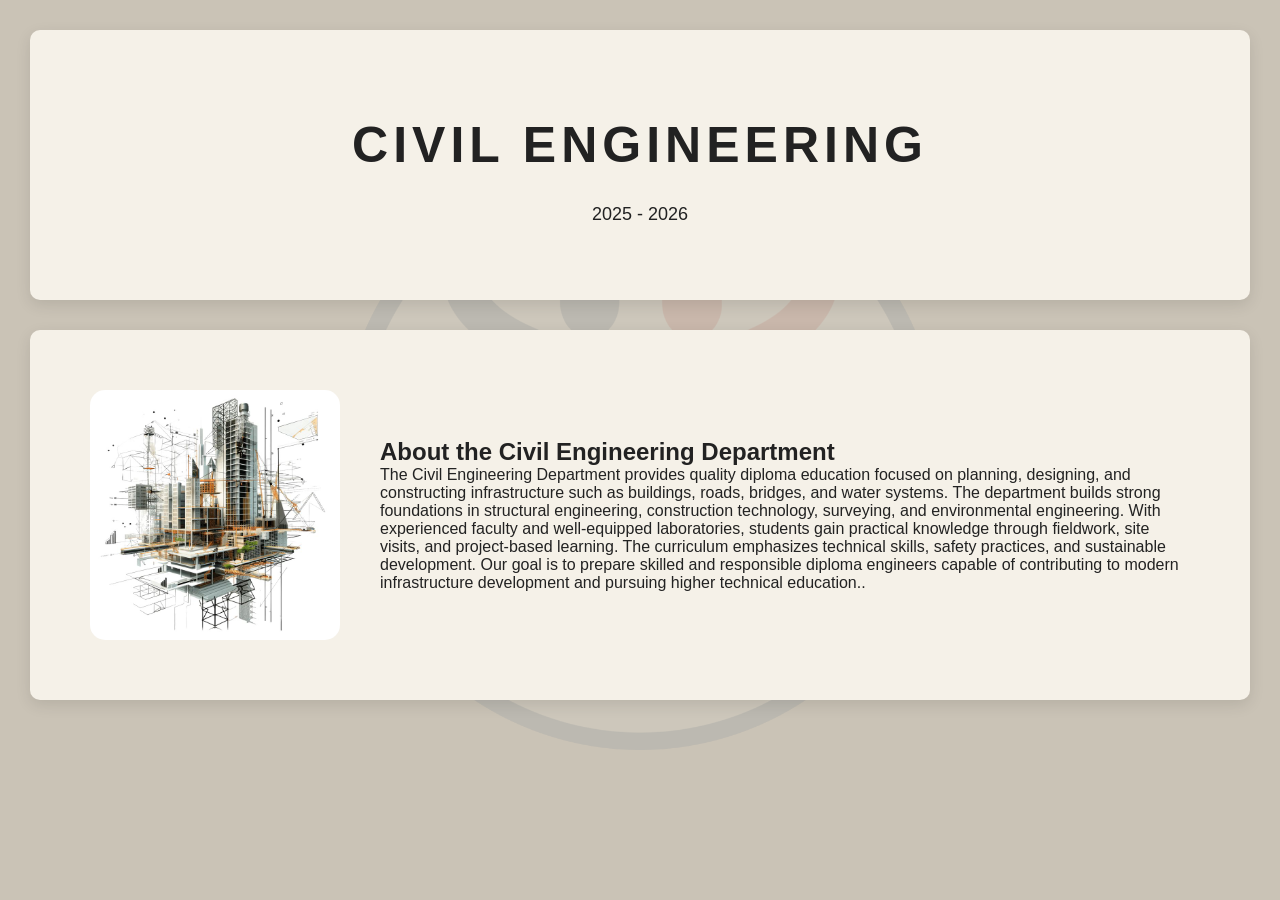
<file: civil.html>
<!DOCTYPE html>
<html lang="en">
<head>
    <meta charset="UTF-8">
    <meta name="viewport" content="width=device-width, initial-scale=1.0">
    <title>CIVIL</title>
    <link rel="stylesheet" href="civil.css">
</head>
<body>
     <!-- Portfolio Title -->
    <section class="hero">
        <h1>CIVIL ENGINEERING</h1>
        <p>2025 - 2026</p>
    </section>

    <!-- About Section -->
    <section class="about">
        <div class="about-container">
            <img src="Civil logo.jpg" alt="My Photo">
            <div class="about-text">
                <h1>About the Civil Engineering Department</h1>
                <p>The Civil Engineering Department provides quality diploma education focused on planning, 
                    designing, and constructing infrastructure such as buildings, roads, bridges, and water 
                    systems. The department builds strong foundations in structural engineering, construction 
                    technology, surveying, and environmental engineering.
                    With experienced faculty and well-equipped laboratories, students gain practical knowledge 
                    through fieldwork, site visits, and project-based learning. The curriculum emphasizes technical 
                    skills, safety practices, and sustainable development.
                    Our goal is to prepare skilled and responsible diploma engineers capable of contributing to modern 
                    infrastructure development and pursuing higher technical education..</p>
            </div>
        </div>
    </section>
</body>
</html>
</file>
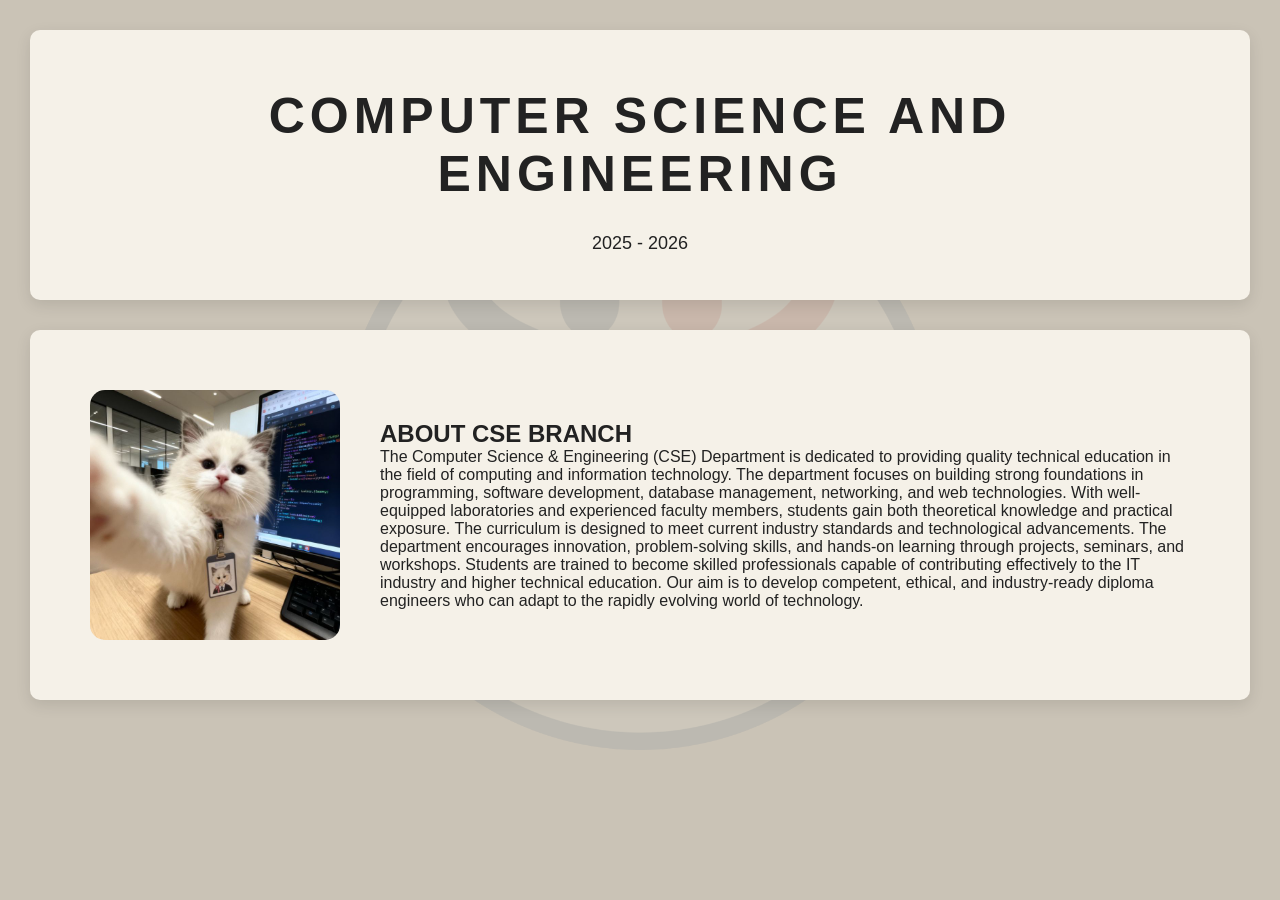
<file: cse.html>
<!DOCTYPE html>
<html>
<head>
    <title>My Portfolio</title>
    <link rel="stylesheet" href="cse.css">
</head>
<body>
    <!-- Portfolio Title -->
    <section class="hero">
        <h1>COMPUTER SCIENCE AND ENGINEERING</h1>
        <p>2025 - 2026</p>
    </section>

    <!-- About Section -->
    <section class="about">
        <div class="about-container">
            <img src="cse.jpg" alt="My Photo">
            <div class="about-text">
                <h1>ABOUT CSE BRANCH</h1>
                <p>The Computer Science & Engineering (CSE) Department is dedicated to providing quality technical 
                    education in the field of computing and information technology. The department focuses on building 
                    strong foundations in programming, software development, database management, networking, and web technologies.
                   With well-equipped laboratories and experienced faculty members, students gain both theoretical knowledge 
                   and practical exposure. The curriculum is designed to meet current industry standards and technological advancements.
                   The department encourages innovation, problem-solving skills, and hands-on learning through projects, 
                   seminars, and workshops. Students are trained to become skilled professionals capable of contributing 
                   effectively to the IT industry and higher technical education.
                   Our aim is to develop competent, ethical, and industry-ready diploma engineers who can adapt to the 
                   rapidly evolving world of technology.</p>
            </div>
        </div>
    </section>
</body>
</html>
</file>
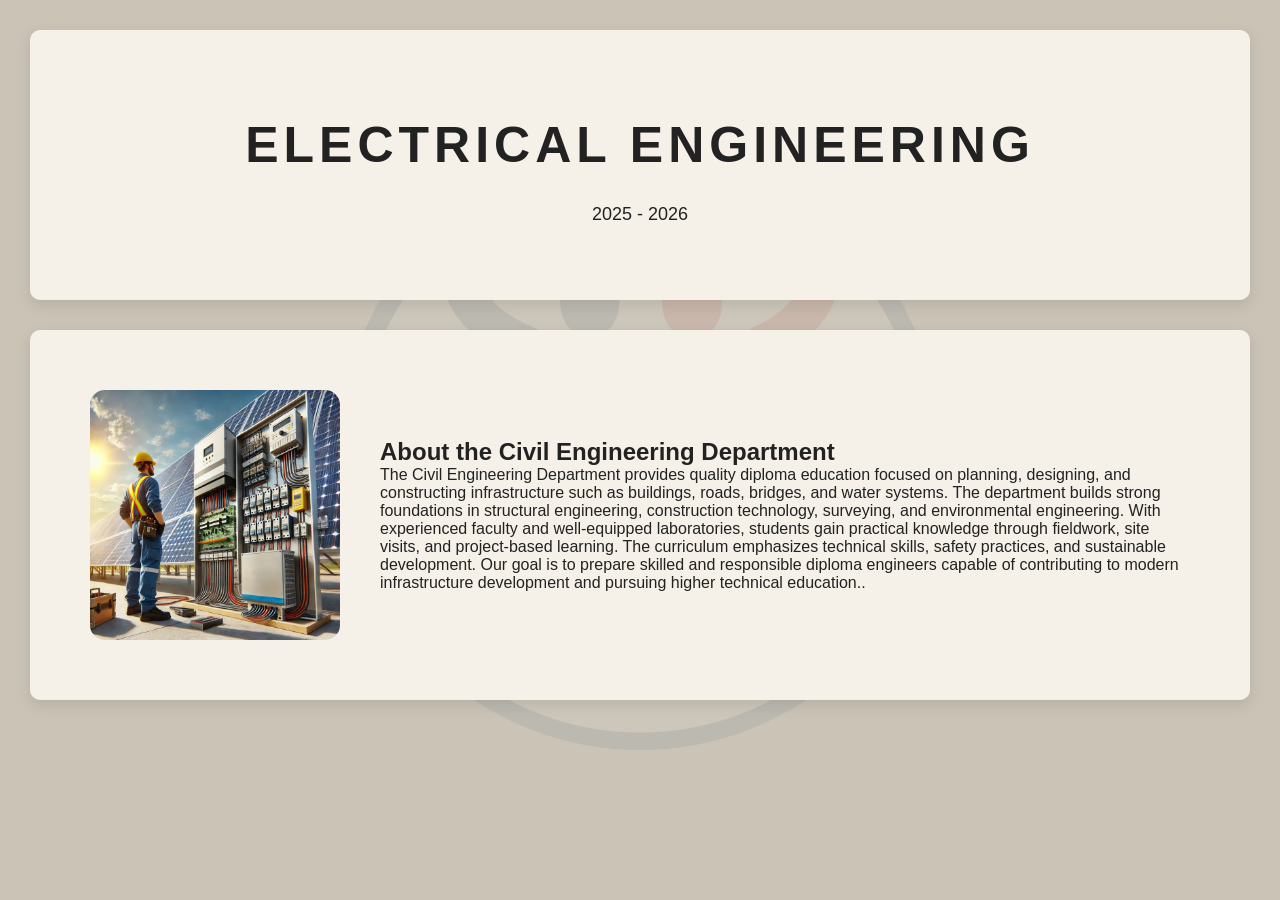
<file: electrical.html>
<!DOCTYPE html>
<html lang="en">
<head>
    <meta charset="UTF-8">
    <meta name="viewport" content="width=device-width, initial-scale=1.0">
    <title>ELECTRICAL</title>
    <link rel="stylesheet" href="electrical.css">
</head>
<body>
         <!-- Portfolio Title -->
    <section class="hero">
        <h1>ELECTRICAL ENGINEERING</h1>
        <p>2025 - 2026</p>
    </section>

    <!-- About Section -->
    <section class="about">
        <div class="about-container">
            <img src="Electrical.jpg" alt="My Photo">
            <div class="about-text">
                <h1>About the Civil Engineering Department</h1>
                <p>The Civil Engineering Department provides quality diploma education focused on planning, 
                    designing, and constructing infrastructure such as buildings, roads, bridges, and water 
                    systems. The department builds strong foundations in structural engineering, construction 
                    technology, surveying, and environmental engineering.
                    With experienced faculty and well-equipped laboratories, students gain practical knowledge 
                    through fieldwork, site visits, and project-based learning. The curriculum emphasizes technical 
                    skills, safety practices, and sustainable development.
                    Our goal is to prepare skilled and responsible diploma engineers capable of contributing to modern 
                    infrastructure development and pursuing higher technical education..</p>
            </div>
        </div>
    </section>
</body>
</html>
</file>
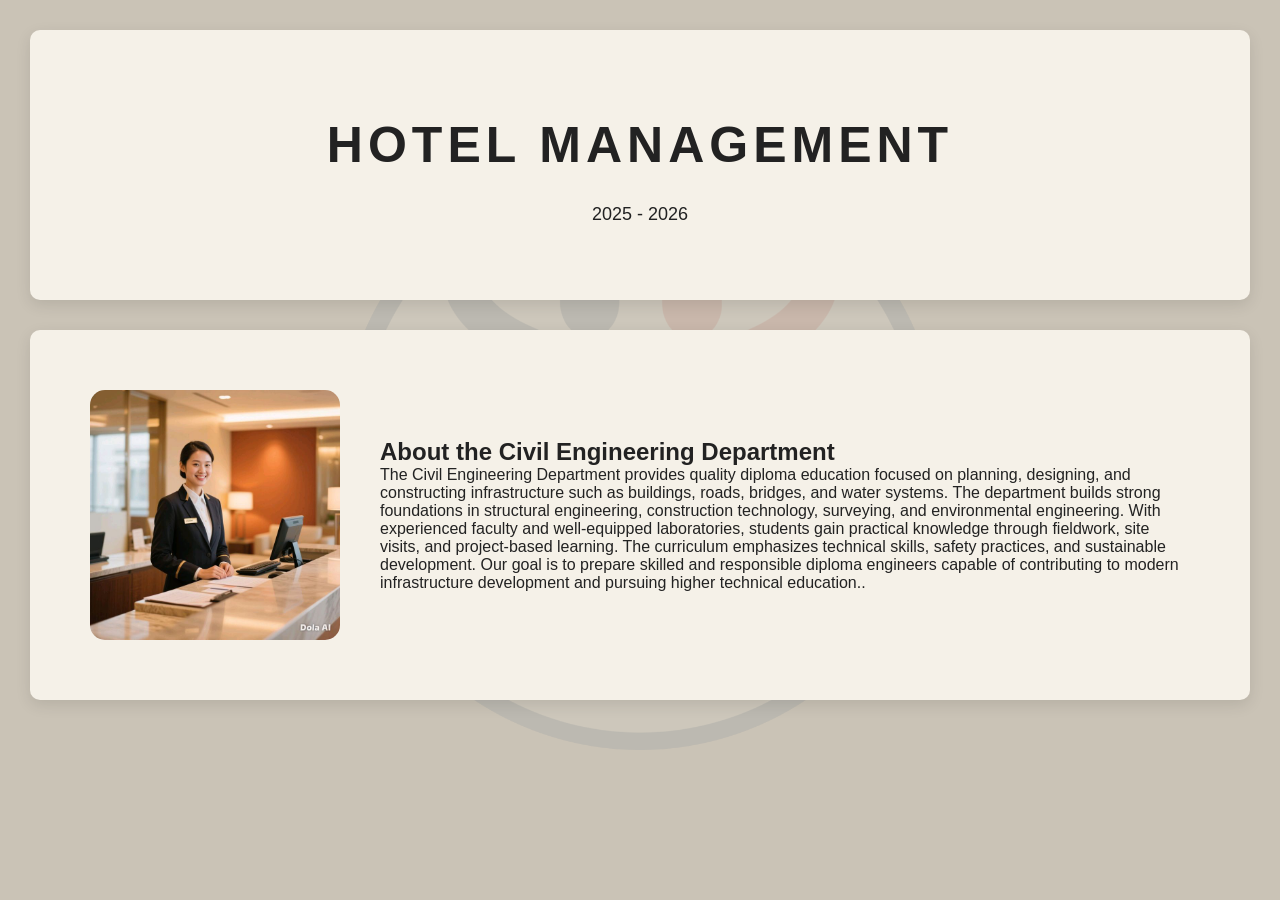
<file: hotel.html>
<!DOCTYPE html>
<html lang="en">
<head>
    <meta charset="UTF-8">
    <meta name="viewport" content="width=device-width, initial-scale=1.0">
    <title>HOTEL MANAGEMENT</title>
    <link rel="stylesheet" href="hotel.css">
</head>
<body>
     <!-- Portfolio Title -->
    <section class="hero">
        <h1>HOTEL MANAGEMENT</h1>
        <p>2025 - 2026</p>
    </section>

    <!-- About Section -->
    <section class="about">
        <div class="about-container">
            <img src="hotel.jpg" alt="My Photo">
            <div class="about-text">
                <h1>About the Civil Engineering Department</h1>
                <p>The Civil Engineering Department provides quality diploma education focused on planning, 
                    designing, and constructing infrastructure such as buildings, roads, bridges, and water 
                    systems. The department builds strong foundations in structural engineering, construction 
                    technology, surveying, and environmental engineering.
                    With experienced faculty and well-equipped laboratories, students gain practical knowledge 
                    through fieldwork, site visits, and project-based learning. The curriculum emphasizes technical 
                    skills, safety practices, and sustainable development.
                    Our goal is to prepare skilled and responsible diploma engineers capable of contributing to modern 
                    infrastructure development and pursuing higher technical education..</p>
            </div>
        </div>
    </section>
</body>
</html>
</file>
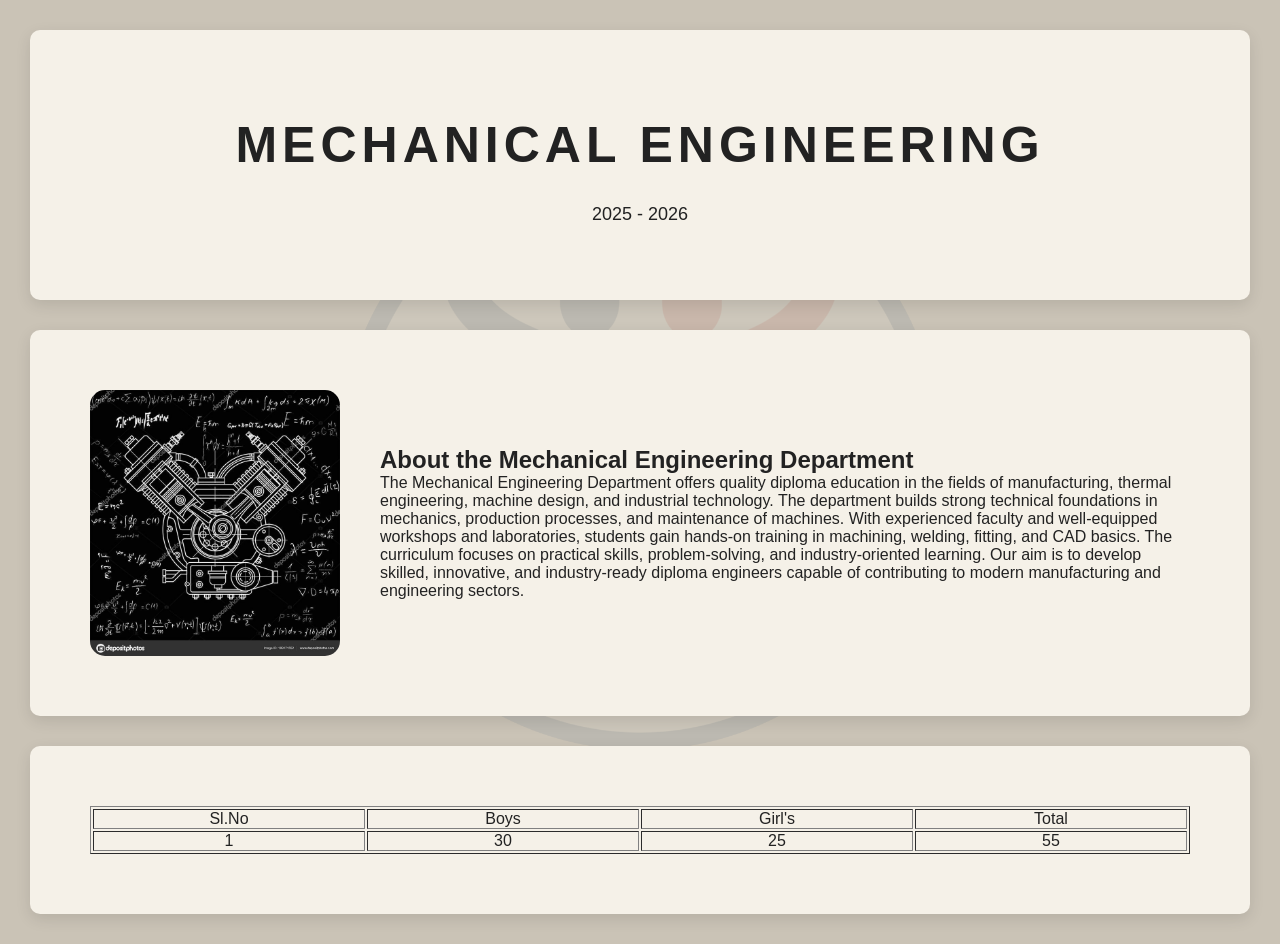
<file: mechanical.html>
<!DOCTYPE html>
<html lang="en">
<head>
    <meta charset="UTF-8">
    <meta name="viewport" content="width=device-width, initial-scale=1.0">
    <title>MECHANICAL</title>
    <link rel="stylesheet" href="mechanical.css">
</head>
<body>
      <!-- Portfolio Title -->
    <section class="hero">
        <h1>MECHANICAL ENGINEERING</h1>
        <p>2025 - 2026</p>
    </section>

    <!-- About Section -->
    <section class="about">
        <div class="about-container">
            <img src="Mech Logo.jpg" alt="My Photo">
            <div class="about-text">
                <h1>About the Mechanical Engineering Department</h1>
                <p>The Mechanical Engineering Department offers quality diploma education in the fields of manufacturing, 
                    thermal engineering, machine design, and industrial technology. The department builds strong technical 
                    foundations in mechanics, production processes, and maintenance of machines.
                    With experienced faculty and well-equipped workshops and laboratories, students gain hands-on 
                    training in machining, welding, fitting, and CAD basics. The curriculum focuses on practical skills, 
                    problem-solving, and industry-oriented learning.
                    Our aim is to develop skilled, innovative, and industry-ready diploma engineers capable of contributing to 
                    modern manufacturing and engineering sectors.</p>
            </div>
        </div>
    </section>

    <section>
        <table border="1">
            <tr>
                <td>Sl.No</td>
                <td>Boys</td>
                <td>Girl's</td>
                <td>Total</td>
            </tr>
            <tr>
                <td>1</td>
                <td>30</td>
                <td>25</td>
                <td>55</td>
            </tr>
        </table>
    </section>
</body>
</body>
</html>
</file>
<file: civil.css>
* {
    margin: 0;
    padding: 0;
    box-sizing: border-box;
}

body {
    font-family: 'Poppins', sans-serif;
    background: #cac3b6;
    color: #222;  
    font-family: 'Poppins', sans-serif;
    background: #cac3b6;
    color: #222;
    position: relative;
}

/* Background Logo Behind Everything */
body::before {
    content: "";
    position: fixed;
    top: 50%;
    left: 50%;
    width: 600px;
    height: 600px;

    background-image: url("clg\ logo.png"); /* Make sure path is correct */
    background-repeat: no-repeat;
    background-position: center;
    background-size: contain;

    transform: translate(-50%, -50%);
    opacity: 0.07;   /* Adjust fade here */

    z-index: -1;  
}
    
section {
    box-shadow: 0 5px 15px rgba(0,0,0,0.1);
    padding: 60px;
    margin: 30px;
    background: #f5f1e8;
    border-radius: 10px;
}

/* BRANCH BUTTON */
a {
    text-decoration: none;
    color: rgb(0, 0, 0);
}

/* HERO */
.hero {
    height: 30vh;
    display: flex;
    flex-direction: column;
    justify-content: center;
    align-items: center;
    background: #f5f1e8;
    border-radius: 10px;
}

.hero h1 {
    font-size: 50px;
    letter-spacing: 5px;
    text-align: center;
    padding: 10px;
}

.hero p {
    margin-top: 20px;
    font-size: 18px;
}

/* ABOUT */
.about-container {
    display: flex;
    gap: 40px;
    align-items: center;
}

.about img {
    width: 250px;
    border-radius: 15px;
    transition: 0.4s;
    
}

.about img:hover {
    transform: scale(1.05);
}

/* SKILLS */
.skill-box {
    display: flex;
    gap: 20px;
    margin-top: 40px;
    justify-content: center;
    align-items: center;
    flex-wrap: wrap;
    width: 100%;
}

.card {
    background: white;
    padding: 20px 40px;
    border-radius: 12px;
    box-shadow: 0 5px 20px rgba(0,0,0,0.1);
    transition: 0.4s;
}

.card:hover {
    transform: translateY(-10px);
}

/* PROJECTS */
.project-grid {
    display: grid;
    grid-template-columns: repeat(auto-fit, minmax(200px, 1fr));
    gap: 20px;
    margin-top: 40px;
}

.project-card {
    background: white;
    padding: 40px;
    border-radius: 15px;
    box-shadow: 0 5px 20px rgba(0,0,0,0.1);
    transition: 0.4s;
}

.branch {
    text-align: center;
}


.project-card:hover {
    transform: scale(1.05);
}

/* REVEAL ANIMATION */
.reveal {
    opacity: 0;
    transform: translateY(50px);
    transition: 1s;
}

.reveal.active {
    opacity: 1;
    transform: translateY(0);
}
</file>
<file: cse.css>
* {
    margin: 0;
    padding: 0;
    box-sizing: border-box;
}

body {
    font-family: 'Poppins', sans-serif;
    background: #cac3b6;
    color: #222;  
    font-family: 'Poppins', sans-serif;
    background: #cac3b6;
    color: #222;
    position: relative;
}

/* Background Logo Behind Everything */
body::before {
    content: "";
    position: fixed;
    top: 50%;
    left: 50%;
    width: 600px;
    height: 600px;

    background-image: url("clg\ logo.png"); /* Make sure path is correct */
    background-repeat: no-repeat;
    background-position: center;
    background-size: contain;

    transform: translate(-50%, -50%);
    opacity: 0.07;   /* Adjust fade here */

    z-index: -1;  
}
    
section {
    box-shadow: 0 5px 15px rgba(0,0,0,0.1);
    padding: 60px;
    margin: 30px;
    background: #f5f1e8;
    border-radius: 10px;
}

/* BRANCH BUTTON */
a {
    text-decoration: none;
    color: rgb(0, 0, 0);
}

/* HERO */
.hero {
    height: 30vh;
    display: flex;
    flex-direction: column;
    justify-content: center;
    align-items: center;
    background: #f5f1e8;
    border-radius: 10px;
}

.hero h1 {
    font-size: 50px;
    letter-spacing: 5px;
    text-align: center;
    padding: 10px;
}

.hero p {
    margin-top: 20px;
    font-size: 18px;
}

/* ABOUT */
.about-container {
    display: flex;
    gap: 40px;
    align-items: center;
}

.about img {
    width: 250px;
    border-radius: 15px;
    transition: 0.4s;
    
}

.about img:hover {
    transform: scale(1.05);
}

/* SKILLS */
.skill-box {
    display: flex;
    gap: 20px;
    margin-top: 40px;
    justify-content: center;
    align-items: center;
    flex-wrap: wrap;
    width: 100%;
}

.card {
    background: white;
    padding: 20px 40px;
    border-radius: 12px;
    box-shadow: 0 5px 20px rgba(0,0,0,0.1);
    transition: 0.4s;
}

.card:hover {
    transform: translateY(-10px);
}

/* PROJECTS */
.project-grid {
    display: grid;
    grid-template-columns: repeat(auto-fit, minmax(200px, 1fr));
    gap: 20px;
    margin-top: 40px;
}

.project-card {
    background: white;
    padding: 40px;
    border-radius: 15px;
    box-shadow: 0 5px 20px rgba(0,0,0,0.1);
    transition: 0.4s;
}

.branch {
    text-align: center;
}


.project-card:hover {
    transform: scale(1.05);
}

/* REVEAL ANIMATION */
.reveal {
    opacity: 0;
    transform: translateY(50px);
    transition: 1s;
}

.reveal.active {
    opacity: 1;
    transform: translateY(0);
}
</file>
<file: electrical.css>
* {
    margin: 0;
    padding: 0;
    box-sizing: border-box;
}

body {
    font-family: 'Poppins', sans-serif;
    background: #cac3b6;
    color: #222;  
    font-family: 'Poppins', sans-serif;
    background: #cac3b6;
    color: #222;
    position: relative;
}

/* Background Logo Behind Everything */
body::before {
    content: "";
    position: fixed;
    top: 50%;
    left: 50%;
    width: 600px;
    height: 600px;

    background-image: url("clg\ logo.png"); /* Make sure path is correct */
    background-repeat: no-repeat;
    background-position: center;
    background-size: contain;

    transform: translate(-50%, -50%);
    opacity: 0.07;   /* Adjust fade here */

    z-index: -1;  
}
    
section {
    box-shadow: 0 5px 15px rgba(0,0,0,0.1);
    padding: 60px;
    margin: 30px;
    background: #f5f1e8;
    border-radius: 10px;
}

/* BRANCH BUTTON */
a {
    text-decoration: none;
    color: rgb(0, 0, 0);
}

/* HERO */
.hero {
    height: 30vh;
    display: flex;
    flex-direction: column;
    justify-content: center;
    align-items: center;
    background: #f5f1e8;
    border-radius: 10px;
}

.hero h1 {
    font-size: 50px;
    letter-spacing: 5px;
    text-align: center;
    padding: 10px;
}

.hero p {
    margin-top: 20px;
    font-size: 18px;
}

/* ABOUT */
.about-container {
    display: flex;
    gap: 40px;
    align-items: center;
}

.about img {
    width: 250px;
    border-radius: 15px;
    transition: 0.4s;
    
}

.about img:hover {
    transform: scale(1.05);
}

/* SKILLS */
.skill-box {
    display: flex;
    gap: 20px;
    margin-top: 40px;
    justify-content: center;
    align-items: center;
    flex-wrap: wrap;
    width: 100%;
}

.card {
    background: white;
    padding: 20px 40px;
    border-radius: 12px;
    box-shadow: 0 5px 20px rgba(0,0,0,0.1);
    transition: 0.4s;
}

.card:hover {
    transform: translateY(-10px);
}

/* PROJECTS */
.project-grid {
    display: grid;
    grid-template-columns: repeat(auto-fit, minmax(200px, 1fr));
    gap: 20px;
    margin-top: 40px;
}

.project-card {
    background: white;
    padding: 40px;
    border-radius: 15px;
    box-shadow: 0 5px 20px rgba(0,0,0,0.1);
    transition: 0.4s;
}

.branch {
    text-align: center;
}


.project-card:hover {
    transform: scale(1.05);
}

/* REVEAL ANIMATION */
.reveal {
    opacity: 0;
    transform: translateY(50px);
    transition: 1s;
}

.reveal.active {
    opacity: 1;
    transform: translateY(0);
}
</file>
<file: hotel.css>
* {
    margin: 0;
    padding: 0;
    box-sizing: border-box;
}

body {
    font-family: 'Poppins', sans-serif;
    background: #cac3b6;
    color: #222;  
    font-family: 'Poppins', sans-serif;
    background: #cac3b6;
    color: #222;
    position: relative;
}

/* Background Logo Behind Everything */
body::before {
    content: "";
    position: fixed;
    top: 50%;
    left: 50%;
    width: 600px;
    height: 600px;

    background-image: url("clg\ logo.png"); /* Make sure path is correct */
    background-repeat: no-repeat;
    background-position: center;
    background-size: contain;

    transform: translate(-50%, -50%);
    opacity: 0.07;   /* Adjust fade here */

    z-index: -1;  
}
    
section {
    box-shadow: 0 5px 15px rgba(0,0,0,0.1);
    padding: 60px;
    margin: 30px;
    background: #f5f1e8;
    border-radius: 10px;
}

/* BRANCH BUTTON */
a {
    text-decoration: none;
    color: rgb(0, 0, 0);
}

/* HERO */
.hero {
    height: 30vh;
    display: flex;
    flex-direction: column;
    justify-content: center;
    align-items: center;
    background: #f5f1e8;
    border-radius: 10px;
}

.hero h1 {
    font-size: 50px;
    letter-spacing: 5px;
    text-align: center;
    padding: 10px;
}

.hero p {
    margin-top: 20px;
    font-size: 18px;
}

/* ABOUT */
.about-container {
    display: flex;
    gap: 40px;
    align-items: center;
}

.about img {
    width: 250px;
    border-radius: 15px;
    transition: 0.4s;
    
}

.about img:hover {
    transform: scale(1.05);
}

/* SKILLS */
.skill-box {
    display: flex;
    gap: 20px;
    margin-top: 40px;
    justify-content: center;
    align-items: center;
    flex-wrap: wrap;
    width: 100%;
}

.card {
    background: white;
    padding: 20px 40px;
    border-radius: 12px;
    box-shadow: 0 5px 20px rgba(0,0,0,0.1);
    transition: 0.4s;
}

.card:hover {
    transform: translateY(-10px);
}

/* PROJECTS */
.project-grid {
    display: grid;
    grid-template-columns: repeat(auto-fit, minmax(200px, 1fr));
    gap: 20px;
    margin-top: 40px;
}

.project-card {
    background: white;
    padding: 40px;
    border-radius: 15px;
    box-shadow: 0 5px 20px rgba(0,0,0,0.1);
    transition: 0.4s;
}

.branch {
    text-align: center;
}


.project-card:hover {
    transform: scale(1.05);
}

/* REVEAL ANIMATION */
.reveal {
    opacity: 0;
    transform: translateY(50px);
    transition: 1s;
}

.reveal.active {
    opacity: 1;
    transform: translateY(0);
}
</file>
<file: mechanical.css>
* {
    margin: 0;
    padding: 0;
    box-sizing: border-box;
}

body {
    font-family: 'Poppins', sans-serif;
    background: #cac3b6;
    color: #222;  
    font-family: 'Poppins', sans-serif;
    background: #cac3b6;
    color: #222;
    position: relative;
}

/* Background Logo Behind Everything */
body::before {
    content: "";
    position: fixed;
    top: 50%;
    left: 50%;
    width: 600px;
    height: 600px;

    background-image: url("clg\ logo.png"); /* Make sure path is correct */
    background-repeat: no-repeat;
    background-position: center;
    background-size: contain;

    transform: translate(-50%, -50%);
    opacity: 0.07;   /* Adjust fade here */

    z-index: -1;  
}
    
section {
    box-shadow: 0 5px 15px rgba(0,0,0,0.1);
    padding: 60px;
    margin: 30px;
    background: #f5f1e8;
    border-radius: 10px;
}

/* BRANCH BUTTON */
a {
    text-decoration: none;
    color: rgb(0, 0, 0);
}

/* HERO */
.hero {
    height: 30vh;
    display: flex;
    flex-direction: column;
    justify-content: center;
    align-items: center;
    background: #f5f1e8;
    border-radius: 10px;
}

.hero h1 {
    font-size: 50px;
    letter-spacing: 5px;
    text-align: center;
    padding: 10px;
}

.hero p {
    margin-top: 20px;
    font-size: 18px;
}

/* ABOUT */
.about-container {
    display: flex;
    gap: 40px;
    align-items: center;
}

.about img {
    width: 250px;
    border-radius: 15px;
    transition: 0.4s;
    
}

.about img:hover {
    transform: scale(1.05);
}

/* SKILLS */
.skill-box {
    display: flex;
    gap: 20px;
    margin-top: 40px;
    justify-content: center;
    align-items: center;
    flex-wrap: wrap;
    width: 100%;
}

.card {
    background: white;
    padding: 20px 40px;
    border-radius: 12px;
    box-shadow: 0 5px 20px rgba(0,0,0,0.1);
    transition: 0.4s;
}

.card:hover {
    transform: translateY(-10px);
}

/* PROJECTS */
.project-grid {
    display: grid;
    grid-template-columns: repeat(auto-fit, minmax(200px, 1fr));
    gap: 20px;
    margin-top: 40px;
}

.project-card {
    background: white;
    padding: 40px;
    border-radius: 15px;
    box-shadow: 0 5px 20px rgba(0,0,0,0.1);
    transition: 0.4s;
}

.branch {
    text-align: center;
}


.project-card:hover {
    transform: scale(1.05);
}

/* REVEAL ANIMATION */
.reveal {
    opacity: 0;
    transform: translateY(50px);
    transition: 1s;
}

.reveal.active {
    opacity: 1;
    transform: translateY(0);
}

table {
    text-align: center;
    table-layout: fixed;
    height: 100%;
    width: 100%;
}
</file>
